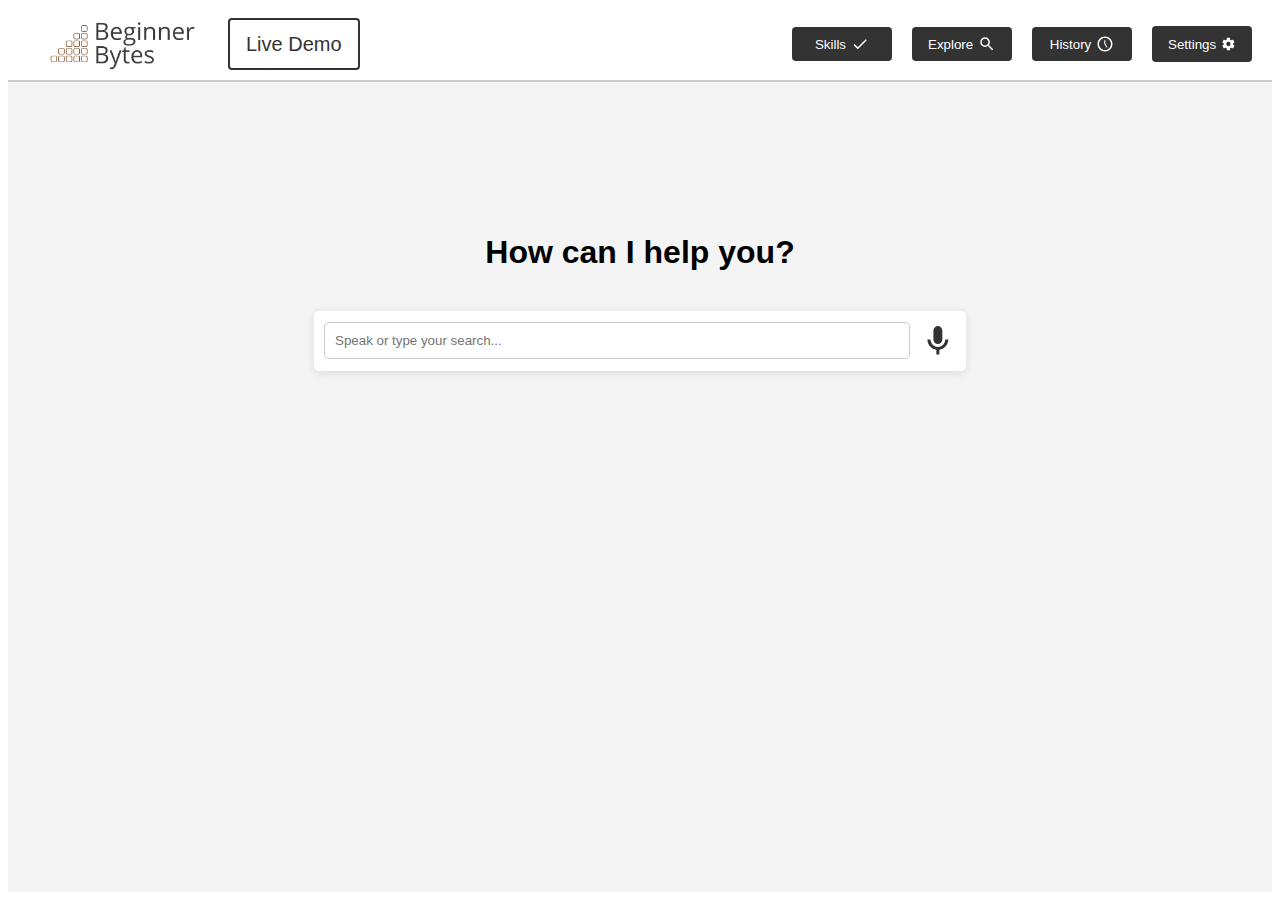
<file: 01 Frontend/index.html>
<!DOCTYPE html>
<html lang="en">
<head>
    <meta charset="UTF-8">
    <meta name="viewport" content="width=device-width, initial-scale=1.0">
    <title>Dubhacks</title>
    <meta http-equiv="Content-Security-Policy" content="default-src 'self'; style-src 'self' 'unsafe-inline'; connect-src 'self' http://10.101.0.5:5000;">
    <link rel="stylesheet" href="css/header.css">
    <link rel="stylesheet" href="css/search.css">
    <script src="js/header.js" defer></script>
    <script src="js/search.js" defer></script>
</head>
<body>
    <div class="header">
        <div class="header-left">
            <img src="img/logo.png" alt="logo" width="150" height="52">
            <button class="header-left-button">Live Demo</button>
        </div>
        <div class="header-links">
            <div class="header-skills">
                <button id="skills-button" onclick="window.location.href='skills.html';">Skills<svg style="height: 18px; width: 18px; fill: white; vertical-align: text-top;" xmlns="http://www.w3.org/2000/svg" viewBox="0 0 24 24"><title>check</title><path d="M21,7L9,19L3.5,13.5L4.91,12.09L9,16.17L19.59,5.59L21,7Z" /></svg></button>
            </div>
            <div class="header-explore">
                <button id="header-explore-button">Explore<svg style="height: 18px; width: 18px; fill: white; vertical-align: text-top;" xmlns="http://www.w3.org/2000/svg" viewBox="0 0 24 24"><title>magnify</title><path d="M9.5,3A6.5,6.5 0 0,1 16,9.5C16,11.11 15.41,12.59 14.44,13.73L14.71,14H15.5L20.5,19L19,20.5L14,15.5V14.71L13.73,14.44C12.59,15.41 11.11,16 9.5,16A6.5,6.5 0 0,1 3,9.5A6.5,6.5 0 0,1 9.5,3M9.5,5C7,5 5,7 5,9.5C5,12 7,14 9.5,14C12,14 14,12 14,9.5C14,7 12,5 9.5,5Z" /></svg></button>
                <div id="header-explore-content">
                    <p>Turn On/Off</p>
                    <p>Mouse and Keyboard</p>
                    <p>Desktop</p>
                    <p><a href="explore.html">See more...</a></p>
                </div>
            </div>
            <div class="header-history">
                <button id="header-history-button">History<svg style="height: 18px; width: 18px; fill: white; vertical-align: text-top;" xmlns="http://www.w3.org/2000/svg" viewBox="0 0 24 24"><title>clock-time-five-outline</title><path d="M12 20C16.4 20 20 16.4 20 12S16.4 4 12 4 4 7.6 4 12 7.6 20 12 20M12 2C17.5 2 22 6.5 22 12S17.5 22 12 22C6.5 22 2 17.5 2 12C2 6.5 6.5 2 12 2M15.3 16.2L14 17L11 11.8V7H12.5V11.4L15.3 16.2Z" /></svg></button>
                <div id="header-history-content">
                    <p>Bookmarks</p>
                    <p>Search</p>
                    <p>Online Security</p>
                    <p>See more...</p>
                </div>
            </div>
            <div class="header-settings">
                <button id="header-settings-button">Settings<svg style="height: 20px; width: 20px; fill: white; vertical-align: text-top;" xmlns="http://www.w3.org/2000/svg" viewBox="0 0 24 24"><title>cog</title><path d="M12,15.5A3.5,3.5 0 0,1 8.5,12A3.5,3.5 0 0,1 12,8.5A3.5,3.5 0 0,1 15.5,12A3.5,3.5 0 0,1 12,15.5M19.43,12.97C19.47,12.65 19.5,12.33 19.5,12C19.5,11.67 19.47,11.34 19.43,11L21.54,9.37C21.73,9.22 21.78,8.95 21.66,8.73L19.66,5.27C19.54,5.05 19.27,4.96 19.05,5.05L16.56,6.05C16.04,5.66 15.5,5.32 14.87,5.07L14.5,2.42C14.46,2.18 14.25,2 14,2H10C9.75,2 9.54,2.18 9.5,2.42L9.13,5.07C8.5,5.32 7.96,5.66 7.44,6.05L4.95,5.05C4.73,4.96 4.46,5.05 4.34,5.27L2.34,8.73C2.21,8.95 2.27,9.22 2.46,9.37L4.57,11C4.53,11.34 4.5,11.67 4.5,12C4.5,12.33 4.53,12.65 4.57,12.97L2.46,14.63C2.27,14.78 2.21,15.05 2.34,15.27L4.34,18.73C4.46,18.95 4.73,19.03 4.95,18.95L7.44,17.94C7.96,18.34 8.5,18.68 9.13,18.93L9.5,21.58C9.54,21.82 9.75,22 10,22H14C14.25,22 14.46,21.82 14.5,21.58L14.87,18.93C15.5,18.67 16.04,18.34 16.56,17.94L19.05,18.95C19.27,19.03 19.54,18.95 19.66,18.73L21.66,15.27C21.78,15.05 21.73,14.78 21.54,14.63L19.43,12.97Z" /></svg></button>
                <div id="header-settings-content">
                    <p>Settings</p>
                    <p>Contact Us</p>
                    <p>FAQ</p>
                    <p>Help</p>
                </div>
            </div>
        </div>
    </div>
    <div class="hero" id="hero-main">
        <div class="hero-space"></div>
        <h1 class="hero-text">How can I help you?</h1>
        <div class="search-container">
            <input type="text" id="search-input" placeholder="Speak or type your search..." />
            <svg style="height: 40px; width: 40px; fill: #333; vertical-align: text-top;" id="voice-button" xmlns="http://www.w3.org/2000/svg" viewBox="0 0 24 24"><title>microphone</title><path d="M12,2A3,3 0 0,1 15,5V11A3,3 0 0,1 12,14A3,3 0 0,1 9,11V5A3,3 0 0,1 12,2M19,11C19,14.53 16.39,17.44 13,17.93V21H11V17.93C7.61,17.44 5,14.53 5,11H7A5,5 0 0,0 12,16A5,5 0 0,0 17,11H19Z" /></svg>
        </div>
    </div>
</body>
</html>
</file>
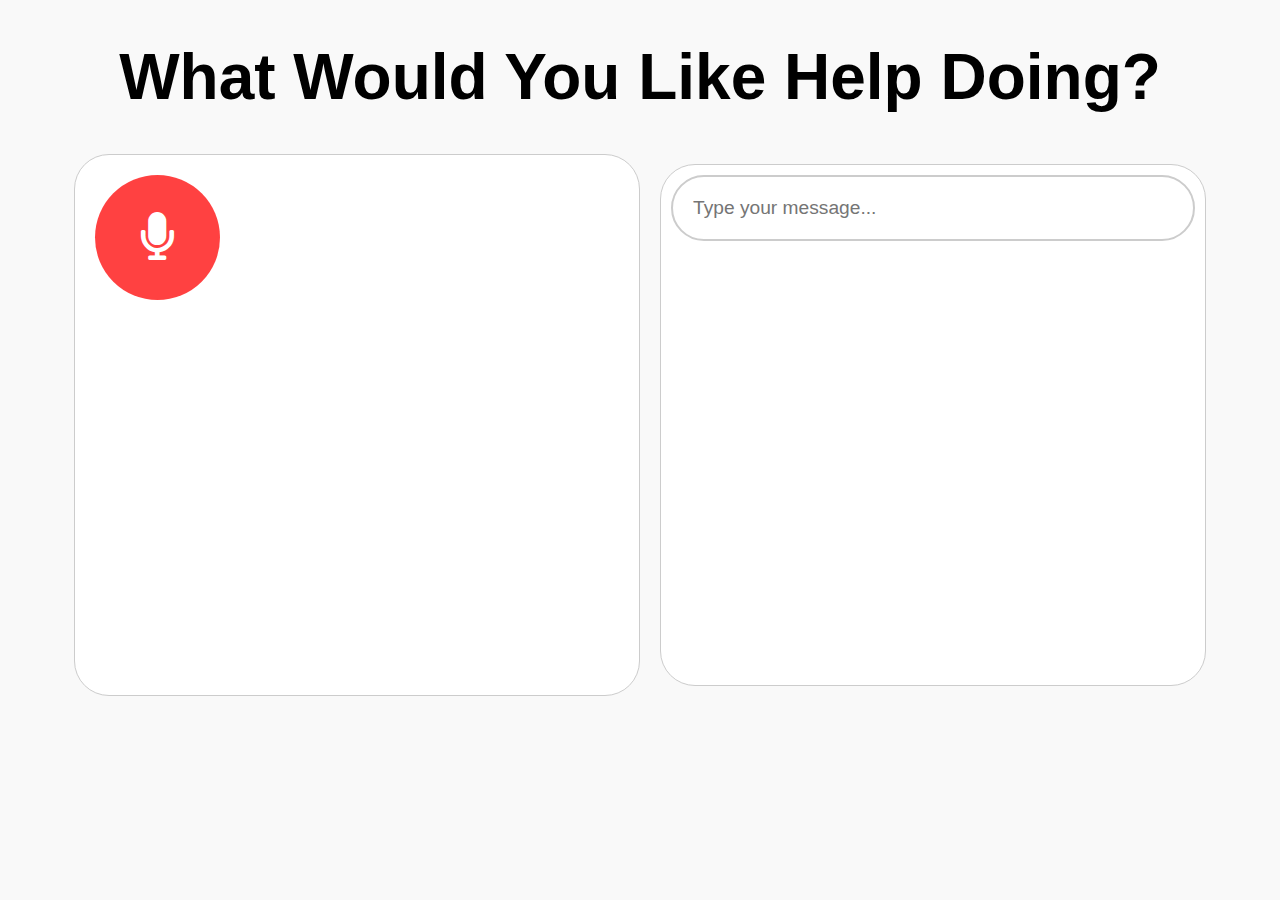
<file: 01 Frontend/Frontend Protoype 1.0/Dubhacks/index.html>
<!DOCTYPE html>
<html lang="en">
<head>
    <meta charset="UTF-8">
    <meta name="viewport" content="width=device-width, initial-scale=1.0">
    <title>Your App Title</title> 
    <link rel="stylesheet" href="styles.css">
    <link rel="stylesheet" href="https://cdnjs.cloudflare.com/ajax/libs/font-awesome/5.15.4/css/all.min.css">
</head>
<body>
    <div class="container">
        <header>
            <h1 id="Question">What Would You Like Help Doing?</h1>
        </header>
        
        <main>
            <div class="input-container">
                <div class="microphone-container">
                    <button class="microphone-button" id="mic-button">
                        <i class="fa fa-microphone"></i>
                    </button>
                    <canvas id="oscilloscope" width="400" height="100"></canvas>
                </div>
                <div class="text-input-container">
                    <input type="text" placeholder="Type your message..." />
                </div>
            </div>
        </main>
    </div>
    <script src="script.js"></script>
</body>
</html>
</file>
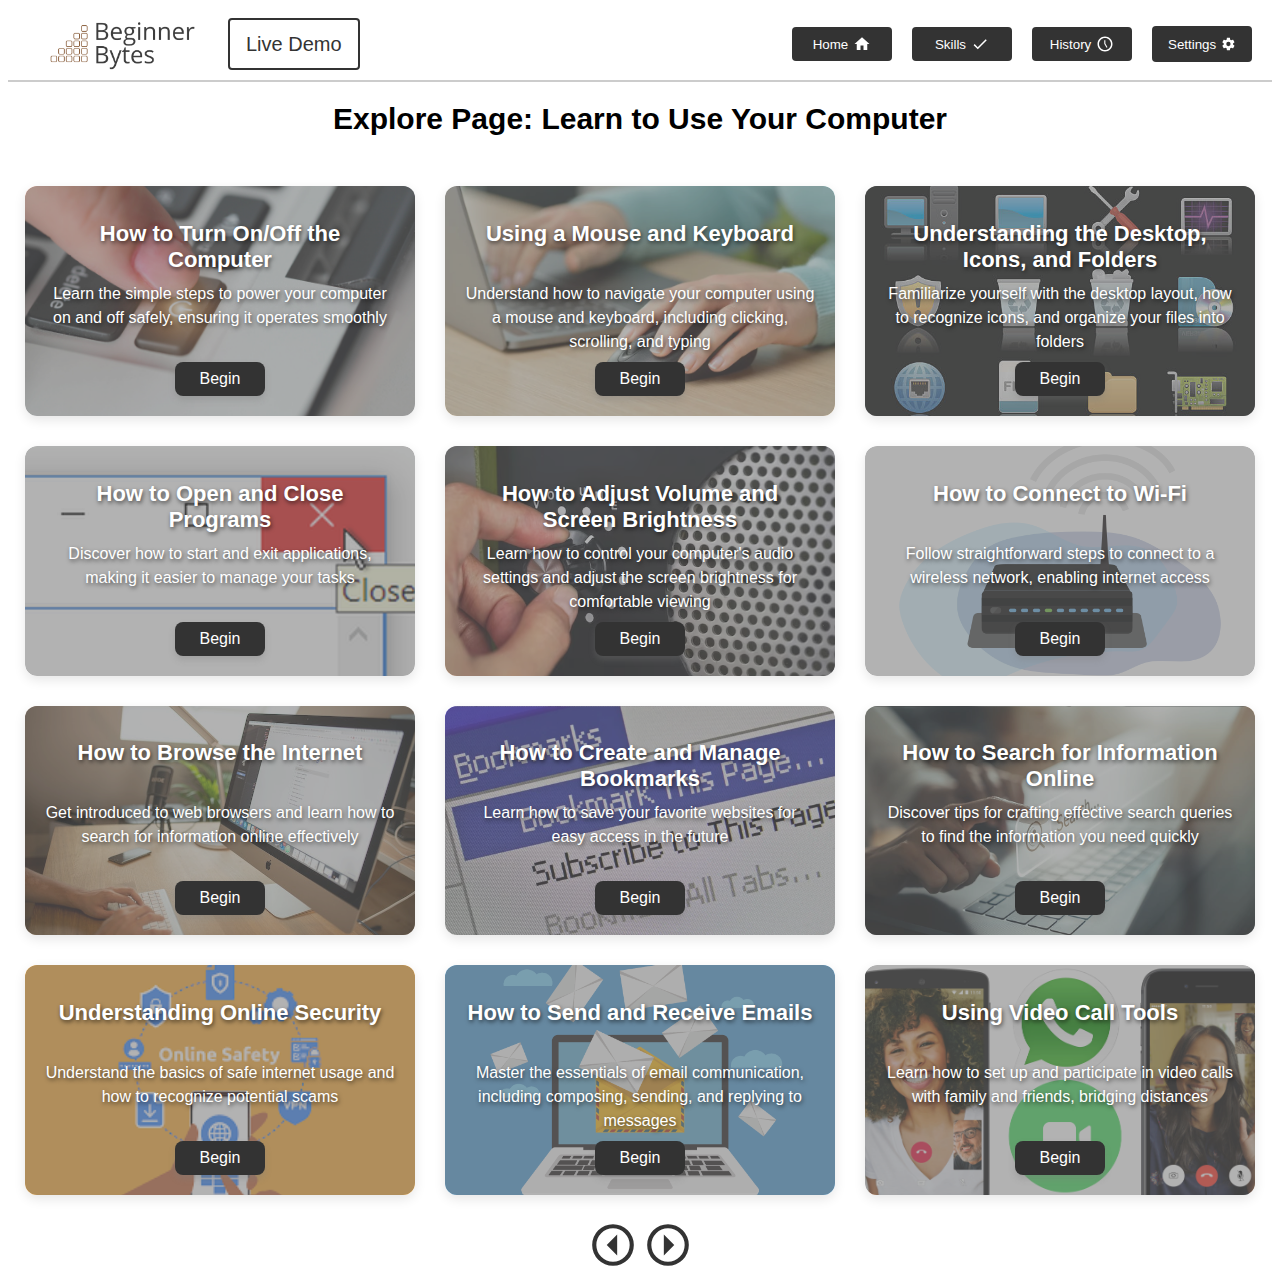
<file: 01 Frontend/explore.html>
<!DOCTYPE html>
<html lang="en">
<head>
    <meta charset="UTF-8">
    <meta name="viewport" content="width=device-width, initial-scale=1.0">
    <title>Dubhacks</title>
    <link rel="stylesheet" href="css/header.css">
    <link rel="stylesheet" href="css/explore.css">
    <script src="js/header.js" defer></script>
</head>
<body>
    <div class="header">
        <div class="header-left">
            <img src="img/logo.png" alt="logo" width="150" height="52">
            <button class="header-left-button">Live Demo</button>
        </div>
        <div class="header-links">
            <div class="header-home">
                <button onclick="window.location.href='index.html';">Home<svg style="height: 18px; width: 18px; fill: white; vertical-align: text-top;" xmlns="http://www.w3.org/2000/svg" viewBox="0 0 24 24"><title>home</title><path d="M10,20V14H14V20H19V12H22L12,3L2,12H5V20H10Z"/></svg></button>
            </div>
            <div class="header-skills">
                <button id="skills-button" onclick="window.location.href='skills.html';">Skills<svg style="height: 18px; width: 18px; fill: white; vertical-align: text-top;" xmlns="http://www.w3.org/2000/svg" viewBox="0 0 24 24"><title>check</title><path d="M21,7L9,19L3.5,13.5L4.91,12.09L9,16.17L19.59,5.59L21,7Z" /></svg></button>
            </div>
            <div class="header-history">
                <button id="header-history-button">History<svg style="height: 18px; width: 18px; fill: white; vertical-align: text-top;" xmlns="http://www.w3.org/2000/svg" viewBox="0 0 24 24"><title>clock-time-five-outline</title><path d="M12 20C16.4 20 20 16.4 20 12S16.4 4 12 4 4 7.6 4 12 7.6 20 12 20M12 2C17.5 2 22 6.5 22 12S17.5 22 12 22C6.5 22 2 17.5 2 12C2 6.5 6.5 2 12 2M15.3 16.2L14 17L11 11.8V7H12.5V11.4L15.3 16.2Z" /></svg></button>
                <div id="header-history-content">
                    <p>Bookmarks</p>
                    <p>Search</p>
                    <p>Online Security</p>
                    <p>See more...</p>
                </div>
            </div>
            <div class="header-settings">
                <button id="header-settings-button">Settings<svg style="height: 20px; width: 20px; fill: white; vertical-align: text-top;" xmlns="http://www.w3.org/2000/svg" viewBox="0 0 24 24"><title>cog</title><path d="M12,15.5A3.5,3.5 0 0,1 8.5,12A3.5,3.5 0 0,1 12,8.5A3.5,3.5 0 0,1 15.5,12A3.5,3.5 0 0,1 12,15.5M19.43,12.97C19.47,12.65 19.5,12.33 19.5,12C19.5,11.67 19.47,11.34 19.43,11L21.54,9.37C21.73,9.22 21.78,8.95 21.66,8.73L19.66,5.27C19.54,5.05 19.27,4.96 19.05,5.05L16.56,6.05C16.04,5.66 15.5,5.32 14.87,5.07L14.5,2.42C14.46,2.18 14.25,2 14,2H10C9.75,2 9.54,2.18 9.5,2.42L9.13,5.07C8.5,5.32 7.96,5.66 7.44,6.05L4.95,5.05C4.73,4.96 4.46,5.05 4.34,5.27L2.34,8.73C2.21,8.95 2.27,9.22 2.46,9.37L4.57,11C4.53,11.34 4.5,11.67 4.5,12C4.5,12.33 4.53,12.65 4.57,12.97L2.46,14.63C2.27,14.78 2.21,15.05 2.34,15.27L4.34,18.73C4.46,18.95 4.73,19.03 4.95,18.95L7.44,17.94C7.96,18.34 8.5,18.68 9.13,18.93L9.5,21.58C9.54,21.82 9.75,22 10,22H14C14.25,22 14.46,21.82 14.5,21.58L14.87,18.93C15.5,18.67 16.04,18.34 16.56,17.94L19.05,18.95C19.27,19.03 19.54,18.95 19.66,18.73L21.66,15.27C21.78,15.05 21.73,14.78 21.54,14.63L19.43,12.97Z" /></svg></button>
                <div id="header-settings-content">
                    <p>Settings</p>
                    <p>Contact Us</p>
                    <p>FAQ</p>
                    <p>Help</p>
                </div>
            </div>
        </div>
    </div>
    <h1 class="title-explore">Explore Page: Learn to Use Your Computer</h1>
    <div class="explore">
        <div class="explore-card" style="background-image: url('img/explore-on.png');">
            <div class="explore-overlay">
                <h1 class="explore-card-title">How to Turn On/Off the Computer</h1>
                <p class="explore-card-desc">Learn the simple steps to power your computer on and off safely, ensuring it operates smoothly</p>
                <button class="explore-card-button">Begin</button>
            </div>
        </div>
        <div class="explore-card" style="background-image: url('img/explore-mouse.webp');">
            <div class="explore-overlay">
                <h1 class="explore-card-title">Using a Mouse and Keyboard</h1>
                <p class="explore-card-desc">Understand how to navigate your computer using a mouse and keyboard, including clicking, scrolling, and typing</p>
                <button class="explore-card-button">Begin</button>
            </div>
        </div>
        <div class="explore-card" style="background-image: url('img/explore-icon.jpg');">
            <div class="explore-overlay">
                <h1 class="explore-card-title">Understanding the Desktop, Icons, and Folders</h1>
                <p class="explore-card-desc">Familiarize yourself with the desktop layout, how to recognize icons, and organize your files into folders</p>
                <button class="explore-card-button">Begin</button>
            </div>
        </div>
        <div class="explore-card" style="background-image: url('img/explore-close.png');">
            <div class="explore-overlay">
                <h1 class="explore-card-title">How to Open and Close Programs</h1>
                <p class="explore-card-desc">Discover how to start and exit applications, making it easier to manage your tasks</p>
                <button class="explore-card-button">Begin</button>
            </div>
        </div>
        <div class="explore-card" style="background-image: url('img/explore-vol.avif');">
            <div class="explore-overlay">
                <h1 class="explore-card-title">How to Adjust Volume and Screen Brightness</h1>
                <p class="explore-card-desc">Learn how to control your computer's audio settings and adjust the screen brightness for comfortable viewing</p>
                <button class="explore-card-button">Begin</button>
            </div>
        </div>
        <div class="explore-card" style="background-image: url('img/explore-wifi.png');">
            <div class="explore-overlay">
                <h1 class="explore-card-title">How to Connect to Wi-Fi</h1>
                <p class="explore-card-desc">Follow straightforward steps to connect to a wireless network, enabling internet access</p>
                <button class="explore-card-button">Begin</button>
            </div>
        </div>
        <div class="explore-card" style="background-image: url('img/explore-int.jpg');">
            <div class="explore-overlay">
                <h1 class="explore-card-title">How to Browse the Internet</h1>
                <p class="explore-card-desc">Get introduced to web browsers and learn how to search for information online effectively</p>
                <button class="explore-card-button">Begin</button>
            </div>
        </div>
        <div class="explore-card" style="background-image: url('img/explore-book.webp');">
            <div class="explore-overlay">
                <h1 class="explore-card-title">How to Create and Manage Bookmarks</h1>
                <p class="explore-card-desc">Learn how to save your favorite websites for easy access in the future</p>
                <button class="explore-card-button">Begin</button>
            </div>
        </div>
        <div class="explore-card" style="background-image: url('img/explore-search.jpg');">
            <div class="explore-overlay">
                <h1 class="explore-card-title">How to Search for Information Online</h1>
                <p class="explore-card-desc">Discover tips for crafting effective search queries to find the information you need quickly</p>
                <button class="explore-card-button">Begin</button>
            </div>
        </div>
        <div class="explore-card" style="background-image: url('img/explore-secur.png');">
            <div class="explore-overlay">
                <h1 class="explore-card-title">Understanding Online Security</h1>
                <p class="explore-card-desc">Understand the basics of safe internet usage and how to recognize potential scams</p>
                <button class="explore-card-button">Begin</button>
            </div>
        </div>
        <div class="explore-card" style="background-image: url('img/explore-email.png');">
            <div class="explore-overlay">
                <h1 class="explore-card-title">How to Send and Receive Emails</h1>
                <p class="explore-card-desc">Master the essentials of email communication, including composing, sending, and replying to messages</p>
                <button class="explore-card-button">Begin</button>
            </div>
        </div>
        <div class="explore-card" style="background-image: url('img/explore-vid.avif');">
            <div class="explore-overlay">
                <h1 class="explore-card-title">Using Video Call Tools</h1>
                <p class="explore-card-desc">Learn how to set up and participate in video calls with family and friends, bridging distances</p>
                <button class="explore-card-button">Begin</button>
            </div>
        </div>
    </div>
    <div class="explore-arrows">
        <svg style="height: 50px; width: 50px; fill: #333; vertical-align: text-top;" xmlns="http://www.w3.org/2000/svg" viewBox="0 0 24 24"><title>arrow-left-drop-circle-outline</title><path d="M22,12A10,10 0 0,0 12,2A10,10 0 0,0 2,12A10,10 0 0,0 12,22A10,10 0 0,0 22,12M20,12A8,8 0 0,1 12,20A8,8 0 0,1 4,12A8,8 0 0,1 12,4A8,8 0 0,1 20,12M14,7L9,12L14,17V7Z" /></svg>
        <svg style="height: 50px; width: 50px; fill: #333; vertical-align: text-top;" xmlns="http://www.w3.org/2000/svg" viewBox="0 0 24 24"><title>arrow-right-drop-circle-outline</title><path d="M2,12A10,10 0 0,0 12,22A10,10 0 0,0 22,12A10,10 0 0,0 12,2A10,10 0 0,0 2,12M4,12A8,8 0 0,1 12,4A8,8 0 0,1 20,12A8,8 0 0,1 12,20A8,8 0 0,1 4,12M10,17L15,12L10,7V17Z" /></svg>
    </div>
</body>
</html>
</file>
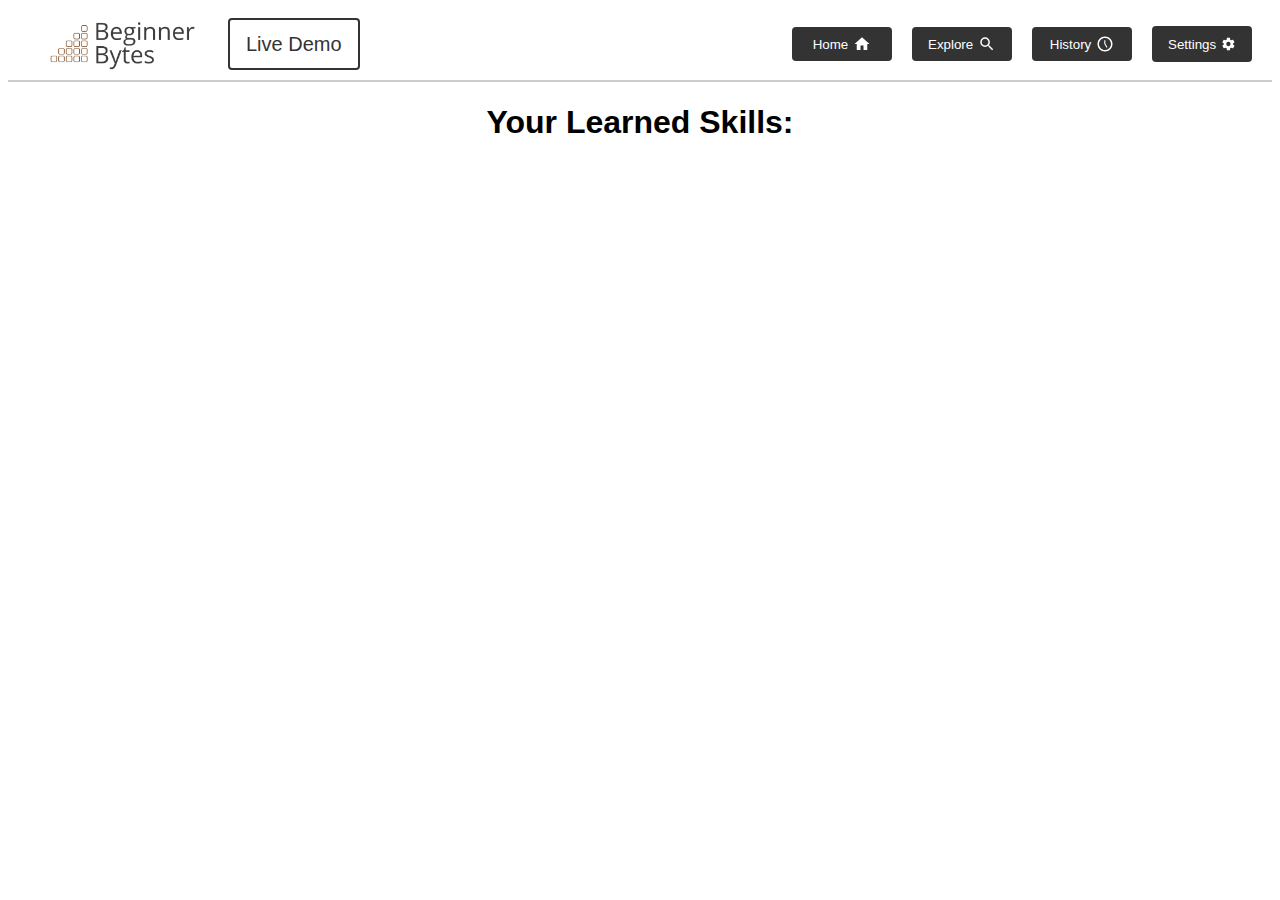
<file: 01 Frontend/skills.html>
<!DOCTYPE html>
<html lang="en">
<head>
    <meta charset="UTF-8">
    <meta name="viewport" content="width=device-width, initial-scale=1.0">
    <title>Dubhacks</title>
    <link rel="stylesheet" href="css/header.css">
    <link rel="stylesheet" href="css/skills.css">
    <script src="js/header.js" defer></script>
    <script src="js/skills.js" defer></script>
</head>
<body>
    <div class="header">
        <div class="header-left">
            <img src="img/logo.png" alt="logo" width="150" height="52">
            <button class="header-left-button">Live Demo</button>
        </div>
        <div class="header-links">
            <div class="header-home">
                <button onclick="window.location.href='index.html';">Home<svg style="height: 18px; width: 18px; fill: white; vertical-align: text-top;" xmlns="http://www.w3.org/2000/svg" viewBox="0 0 24 24"><title>home</title><path d="M10,20V14H14V20H19V12H22L12,3L2,12H5V20H10Z" /></svg></button>
            </div>
            <div class="header-explore">
                <button id="header-explore-button">Explore<svg style="height: 18px; width: 18px; fill: white; vertical-align: text-top;" xmlns="http://www.w3.org/2000/svg" viewBox="0 0 24 24"><title>magnify</title><path d="M9.5,3A6.5,6.5 0 0,1 16,9.5C16,11.11 15.41,12.59 14.44,13.73L14.71,14H15.5L20.5,19L19,20.5L14,15.5V14.71L13.73,14.44C12.59,15.41 11.11,16 9.5,16A6.5,6.5 0 0,1 3,9.5A6.5,6.5 0 0,1 9.5,3M9.5,5C7,5 5,7 5,9.5C5,12 7,14 9.5,14C12,14 14,12 14,9.5C14,7 12,5 9.5,5Z" /></svg></button>
                <div id="header-explore-content">
                    <p>Turn On/Off</p>
                    <p>Mouse and Keyboard</p>
                    <p>Desktop</p>
                    <p><a href="explore.html">See more...</a></p>
                </div>
            </div>
            <div class="header-history">
                <button id="header-history-button">History<svg style="height: 18px; width: 18px; fill: white; vertical-align: text-top;" xmlns="http://www.w3.org/2000/svg" viewBox="0 0 24 24"><title>clock-time-five-outline</title><path d="M12 20C16.4 20 20 16.4 20 12S16.4 4 12 4 4 7.6 4 12 7.6 20 12 20M12 2C17.5 2 22 6.5 22 12S17.5 22 12 22C6.5 22 2 17.5 2 12C2 6.5 6.5 2 12 2M15.3 16.2L14 17L11 11.8V7H12.5V11.4L15.3 16.2Z" /></svg></button>
                <div id="header-history-content">
                    <p>Bookmarks</p>
                    <p>Search</p>
                    <p>Online Security</p>
                    <p>See more...</p>
                </div>
            </div>
            <div class="header-settings">
                <button id="header-settings-button">Settings<svg style="height: 20px; width: 20px; fill: white; vertical-align: text-top;" xmlns="http://www.w3.org/2000/svg" viewBox="0 0 24 24"><title>cog</title><path d="M12,15.5A3.5,3.5 0 0,1 8.5,12A3.5,3.5 0 0,1 12,8.5A3.5,3.5 0 0,1 15.5,12A3.5,3.5 0 0,1 12,15.5M19.43,12.97C19.47,12.65 19.5,12.33 19.5,12C19.5,11.67 19.47,11.34 19.43,11L21.54,9.37C21.73,9.22 21.78,8.95 21.66,8.73L19.66,5.27C19.54,5.05 19.27,4.96 19.05,5.05L16.56,6.05C16.04,5.66 15.5,5.32 14.87,5.07L14.5,2.42C14.46,2.18 14.25,2 14,2H10C9.75,2 9.54,2.18 9.5,2.42L9.13,5.07C8.5,5.32 7.96,5.66 7.44,6.05L4.95,5.05C4.73,4.96 4.46,5.05 4.34,5.27L2.34,8.73C2.21,8.95 2.27,9.22 2.46,9.37L4.57,11C4.53,11.34 4.5,11.67 4.5,12C4.5,12.33 4.53,12.65 4.57,12.97L2.46,14.63C2.27,14.78 2.21,15.05 2.34,15.27L4.34,18.73C4.46,18.95 4.73,19.03 4.95,18.95L7.44,17.94C7.96,18.34 8.5,18.68 9.13,18.93L9.5,21.58C9.54,21.82 9.75,22 10,22H14C14.25,22 14.46,21.82 14.5,21.58L14.87,18.93C15.5,18.67 16.04,18.34 16.56,17.94L19.05,18.95C19.27,19.03 19.54,18.95 19.66,18.73L21.66,15.27C21.78,15.05 21.73,14.78 21.54,14.63L19.43,12.97Z" /></svg></button>
                <div id="header-settings-content">
                    <p>Settings</p>
                    <p>Contact Us</p>
                    <p>FAQ</p>
                    <p>Help</p>
                </div>
            </div>
        </div>
    </div>
    <h1 class="title-skills">Your Learned Skills:</h1>
    <div class="skills">
        
    </div>
</body>
</html>
</file>
<file: 01 Frontend/css/header.css>
body {
    font-family: Verdana, Geneva, Tahoma, sans-serif;
}

.header {
    margin: 0;
    display: flex;
    align-items: center;
    justify-content: space-between;
    padding: 10px 20px;
    background-color: #fff; 
    border-bottom: 2px solid #ccc; 
}

a {
    all: unset;
}

.header-left {
    display: flex;
    gap: 30px;
}

.header-left-button {
    background-color: transparent; 
    color: #333;
    border: 2px solid #333; 
    padding: 8px 16px;
    font-size: 20px;
    border-radius: 4px;
    cursor: pointer;
    transition: background-color 0.3s, color 0.3s, transform 0.3s;
    box-shadow: none; 
}

.header-left-button:hover {
    background-color: #333; 
    color: #fff; 
    transform: scale(1.05);
    box-shadow: 0 4px 6px rgba(123, 123, 123, 0.3); 
}

.header img {
    margin-left: 20px;
    max-width: 100%;
    height: auto;
}

.header-links {
    display: flex;
    align-items: center;
    position: relative; 
    gap: 20px;
}

.header-links button {
    display: flex;
    align-items: center;
    justify-content: center;
    gap: 5px;
    padding: 8px 16px;
    border: none;
    background-color: #333; 
    color: #fff; 
    border-radius: 4px;
    cursor: pointer;
    width: 100px; 
    transition: background-color 0.3s;
}

.header-links button:hover {
    background-color: #555; 
}

.header-links > div {
    position: relative; 
}

.header-links > div > div {
    display: flex;
    flex-direction: column;
    position: absolute; 
    top: calc(100% + 5px); 
    left: -35px; 
    width: 140px;
    background-color: #fff; 
    border: 1px solid #ccc;
    border-radius: 4px; 
    box-shadow: 0 2px 10px rgba(0, 0, 0, 0.1); 
    z-index: 1000; 
    padding: 10px; 
    max-height: 0;
    overflow: hidden; 
    transition: max-height 0.3s ease-in-out, opacity 0.3s ease-in-out; 
}

.header-links > div > div > p {
    margin: 0; 
    padding: 5px; 
    color: #333;
}

.header-links > div > div > p:hover {
    background-color: #f0f0f0; 
    cursor: pointer;
}

#header-settings-content {
    left: -40px; 
}

#skills-button {
    text-align: center;
}
</file>
<file: 01 Frontend/css/search.css>
.hero {
    font-family: Verdana, Geneva, Tahoma, sans-serif;
    background-color: #f4f4f4;
    display: flex;
    flex-direction: column;
    align-items: center;
    height: 90vh;
    margin: 0;
    width: 100%;
}

.hero-space {
    height: 130px;
}

.hero-text {
    margin-bottom: 40px;
}

.search-container {
    display: flex;
    align-items: center;
    background: white;
    padding: 10px;
    border-radius: 5px;
    box-shadow: 0 2px 10px rgba(0, 0, 0, 0.1);
    width: 50%;
    margin-bottom: 150px;
}

input[type="text"] {
    border: 1px solid #ccc;
    border-radius: 5px;
    padding: 10px;
    width: 100%;
    margin-right: 10px;
}

#voice-button {
    cursor: pointer;
}

#voice-button:hover {
    fill: #555;
}

.hero-query {
    margin-top: 30px;
    padding: 10px;
    width: 70vw;
    font-size: 20px;
}

.hero-answer {
    margin-top: 50px;
    padding: 10px;
    width: 70vw;
    font-size: 16px;
}

.hero-button {
    left: 0;
    height: 35px; 
    width: 35px; 
    fill: #333; 
    vertical-align: text-top;
    cursor: pointer;
    transition: fill 0.3s;
}

.hero-button:hover {
    fill: #555;
    transform: scale(1.1);
    transition: transform 0.3s;
}
 
.hero-next {
    display: flex;
    gap: 30px;
    margin-right: 40px;
}

.hero-reset {
    padding: 8px 16px;
    border: none;
    background-color: #333;
    color: #fff; 
    border-radius: 4px;
    cursor: pointer;
    transition: background-color 0.3s;
}

.hero-reset:hover {
    background-color: #555; 
    transform: scale(1.05);
    transition: transform 0.3s;
}
</file>
<file: 01 Frontend/Frontend Protoype 1.0/Dubhacks/styles.css>
html, body {
    height: 100%;
    margin: 0;
}

body {
    font-family: sans-serif;
    background-color: #f9f9f9;
    display: flex;
    justify-content: center;
    align-items: flex-start; /* Align items to the top */
}

.container {
    text-align: center;
    width: 90%;
}

h1 {
    font-size: 4rem;
    margin-bottom: 40px; /* Increase space below the header */
    margin-top: 40px; /* Add space above the header to move it near the top */
}

.input-container {
    display: flex;
    align-items: center;
    justify-content: space-between;
    width: 100%;
    margin-top: 20px; /* Space between header and input containers */
}

.text-input-container {
    background-color: #fff;
    border: 1px solid #ccc;
    border-radius: 35px;
    flex: 1;
    margin: 0 10px;
    padding: 20px;
    display: flex;
    flex-direction: column;
    height: 500px; /* Increase height for both containers */
}

.microphone-container {
    background-color: #fff;
    border: 1px solid #ccc;
    border-radius: 35px;
    flex: 1;
    margin: 0 10px;
    padding: 20px;
    display: flex;
    flex-direction: row;
    height: 500px; /* Increase height for both containers */
}

.text-input-container {
    padding: 10px;
}

input[type="text"] {
    padding: 20px;
    border: 2px solid #ccc;
    border-radius: 35px;
    width: 100%;
    font-size: 1.2rem;
    background-color: #fff;
    box-sizing: border-box;
}

.microphone-button {
    background-color: rgba(255, 0, 0, 0.747); /* Red background */
    border: none; /* No border */
    border-radius: 50%; /* Circular shape */
    width: 125px; /* Increased size */
    height: 125px; /* Increased size */
    margin-right: 40px;
    cursor: pointer; /* Pointer cursor on hover */
    font-size: 3rem; /* Increase icon size to scale with button */
}

.microphone-button i {
    color: white;
}

#oscilloscope {
    display: inline-block;
    width: 60%;
    height: 80px;
    margin-top: 30px;
    background-color: transparent; /* Transparent background */
}
</file>
<file: 01 Frontend/css/explore.css>
.explore {
    margin-top: 50px;
    display: flex;
    justify-content: center;
    align-items: center;
    flex-wrap: wrap;
    font-family: Verdana, Geneva, Tahoma, sans-serif;
    gap: 30px;
}

.explore-card {
    width: 350px; 
    padding: 20px;
    border-radius: 12px;
    background-size: cover; 
    background-position: center;
    color: #fff; 
    box-shadow: 0 4px 12px rgba(0, 0, 0, 0.1); 
    text-align: center; 
    position: relative; 
    overflow: hidden; 
}

.explore-card::after {
    content: '';
    position: absolute;
    top: 0;
    left: 0;
    right: 0;
    bottom: 0;
    background: rgba(255, 255, 255, 0.25); 
    pointer-events: none; 
}

.explore-card-title {
    font-size: 22px;
    font-weight: bold;
    margin-bottom: 15px;
    height: 45px;
    text-shadow: 1px 2px 4px rgba(0, 0, 0, 0.6); 
}

.explore-card-desc {
    font-size: 16px;
    line-height: 1.5;
    margin-bottom: 20px;
    height: 60px;
    text-shadow: 1px 2px 4px rgba(0, 0, 0, 0.6); 
}

.explore-card-button {
    background-color: #333; 
    color: white; 
    border: none;
    padding: 8px 25px;
    border-radius: 8px;
    font-size: 16px;
    cursor: pointer;
    transition: background-color 0.3s ease;
    box-shadow: 0 4px 6px rgba(123, 123, 123, 0.3); 
}

.explore-card-button:hover {
    background-color: #555; 
}

.explore-card::before {
    content: '';
    position: absolute;
    top: 0;
    left: 0;
    width: 100%;
    height: 100%;
    background-color: rgba(0, 0, 0, 0.4);
    z-index: 0; 
    border-radius: 12px;
}

.explore-card h1, .explore-card p, .explore-card button {
    position: relative;
    z-index: 1;
}

.title-explore {
    font-family: Verdana, Geneva, Tahoma, sans-serif;
    font-size: 30px;
    text-align: center;
    margin-top: 20px;
}

.explore-arrows {
    display: flex;
    margin-top: 25px;
    justify-content: center;
    align-items: center;
    gap: 5px;
}

.explore-arrows svg {
    cursor: pointer;
}
</file>
<file: 01 Frontend/css/skills.css>
h1 {
    display: flex;
    justify-content: center;
}

.skills {
    display: flex;
    flex-wrap: wrap;
    justify-content: center;
    margin: 20px;
}

.skill-card {
    background-color: #f0f0f0;
    overflow: hidden;
    border-radius: 8px; 
    box-shadow: 0 2px 4px rgba(0, 0, 0, 0.1); 
    margin: 10px;
    padding: 20px;
    width: 200px; 
    text-align: center; 
}

.skill-card h3 {
    margin: 0; 
    font-size: 16px;
    overflow: hidden;
    text-overflow: ellipsis;
    height: 40px;
}

.skill-card p {
    margin: 5px 0 0; 
}
</file>
